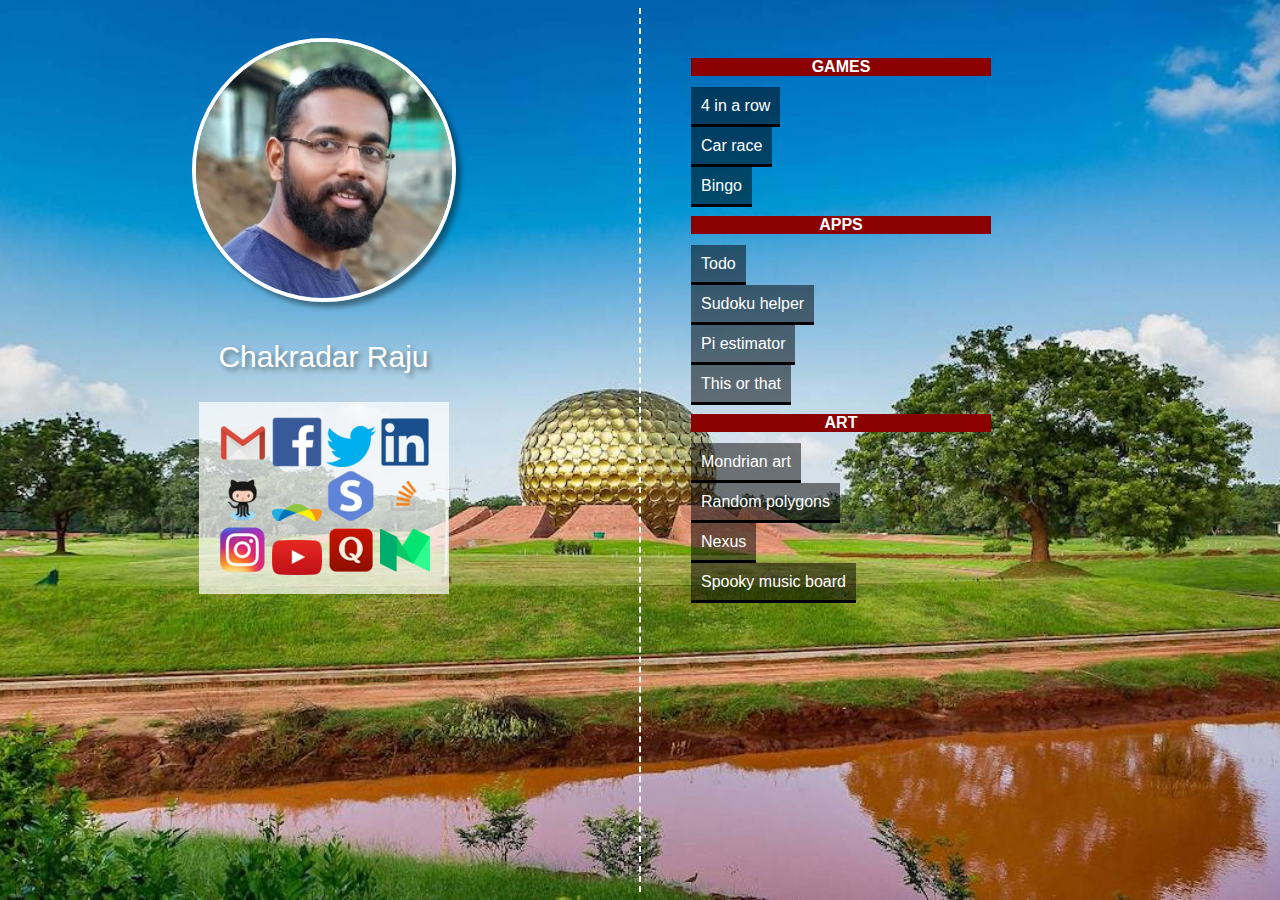
<file: index.html>
<html lang="en-US">
<head>
  <meta name="viewport" content="initial-scale=1">
  <title>Chakradar Raju</title>
  <link href="style.css" type="text/css" rel="stylesheet" />
  <link rel="shortcut icon" type="image/x-icon" href="favicon.ico">
</head>
<body>
  <div class="container">
    <div class="panel panel1">
      <div>
        <img src="img/dp.jpg" class="dp" /><br/>
        <span class="name">Chakradar Raju</span><br/>
        <a class="phone" href="tel:+916380022565">&#128222; Contact</a>
        <div class="logocontainer">
          <a class="logo" href="mailto:chakradarraju@gmail.com"><img src="img/gmail.ico" /></a>
          <a class="logo" href="http://www.facebook.com/chakradarraju" target="_blank"><img src="img/fb.png" /></a>
          <a class="logo" href="http://www.twitter.com/chakradarraju" target="_blank"><img src="img/twitter.png" /></a>
          <a class="logo" href="http://www.linkedin.com/in/chakradar-raju/" target="_blank"><img src="img/linkedin.png" /></a>
          <a class="logo" href="http://www.github.com/chakradarraju" target="_blank"><img src="img/github.png" /></a>
          <a class="logo" href="http://www.topcoder.com/members/chakradarraju/" target="_blank"><img src="img/topcoder.png" /></a>
          <a class="logo" href="http://www.spoj.com/users/chakradarraju/" target="_blank"><img src="img/spoj.png" /></a>
          <a class="logo" href="http://stackoverflow.com/users/1119979/chakradar-raju" target="_blank"><img src="img/stackoverflow.png" /></a>
          <a class="logo" href="http://www.instagram.com/chakradarraju/" target="_blank"><img src="img/instagram.png" /></a>
          <a class="logo" href="http://www.youtube.com/chakradarraju" target="_blank"><img src="img/youtube.png" /></a>
          <a class="logo" href="https://www.quora.com/profile/Chakradar-Raju" target="_blank"><img src="img/quora.png" /></a>
          <a class="logo" href="https://medium.com/@chakradarraju" target="_blank"><img src="img/medium.png" /></a>
        </div>
      </div>
    </div>
    <div class="divider"></div>
    <div class="panel panel2">
      <div class="linkscontainer">
        <div class="section">GAMES</div>
        <a class="link" href="http://chakradarraju.github.io/4inarow/" target="_blank">4 in a row</a><br/>
        <a class="link" href="http://chakradarraju.github.io/carrace/" target="_blank">Car race</a><br/>
        <a class="link" href="http://chakradarraju.github.io/bingo/" target="_blank">Bingo</a><br/>
        <div class="section">APPS</div>
        <a class="link" href="http://chakradarraju.github.io/todo/" target="_blank">Todo</a><br/>
        <a class="link" href="http://chakradarraju.github.io/sudokuhelper/" target="_blank">Sudoku helper</a><br/>
        <a class="link" href="http://chakradarraju.github.io/pi/" target="_blank">Pi estimator</a><br/>
        <a class="link" href="http://chakradarraju.github.io/thisorthat/" target="_blank">This or that</a><br/>
        <div class="section">ART</div>
        <a class="link" href="http://chakradarraju.github.io/modernart/mondrian.html" target="_blank">Mondrian art</a><br/>
        <a class="link" href="http://chakradarraju.github.io/modernart/" target="_blank">Random polygons</a><br/>
        <a class="link" href="http://chakradarraju.github.io/modernart/nexus.html" target="_blank">Nexus</a><br/>
        <a class="link" href="http://chakradarraju.github.io/musicboard/spooky.html" target="_blank">Spooky music board</a><br/>
      </div>
    </div>
  </div>
</body>
</html>
</file>
<file: style.css>
body {
  background-image: url(img/bg.jpg);
  background-size: cover;
  background-attachment: fixed;
  background-position: top;
}
.container {
  width: 100%;
  height: 100%;
  display: flex;
  flex-direction: row;
}
.divider {
  border-left: dashed white 2px;
}
a.link {
  font-family: arial;
  color: white;
  text-decoration: none;
  line-height: 40px;
  padding: 10px;
  margin: 10px;
  background: rgba(0, 0, 0, 0.5);
  border-bottom: solid black 3px;
}
.dp {
  border-radius: 50%;
  border: solid white 4px;
  box-shadow: 5px 5px 5px rgba(0, 0, 0, 0.4);
  margin: 30px auto;
}
a.link:hover {
  background: rgba(0, 0, 0, 1);
}
.name {
  font-family: arial;
  font-size: 30px;
  color: white;
  text-shadow: 3px 3px 5px rgba(0, 0, 0, 0.4);
  line-height: 50px;
}
.logo img {
  width: 50px;
}
.logo:hover img {
  opacity: 1;
  filter: none;
}
.logocontainer {
  margin: 0 auto;
  width: 240px;
  background: rgba(255, 255, 255, 0.7);
  padding: 15px 5px;
  margin: 20px auto;
}
.panel {
  height:100%;
  display: flex;
  flex-direction: column;
  flex: 1 0 100px;
  overflow-y: auto;
}
.panel1 {
  text-align: center;
}
.panel2 div.linkscontainer {
  padding: 20px;
  margin: 20px;
}
.panel2 div.section {
  color: white;
  background-color: darkred;
  max-width: 300px;
  margin: 10px;
  font-family: arial;
  text-align: center;
  font-weight: bold;
}
@media (max-width: 700px) {
  .container {
    display: block;
    height: auto;
    overflow: auto;
  }
  .panel {
    height: auto;
    text-align: center;
  }
  .panel2 div {
    padding: 20px;
  }
  a.phone {
    display: block !important;
  }
  .divider {
    display: none;
  }
  .panel2 div.section {
    padding: 0 !important;
    margin: 10px auto;
  }
}
a.phone {
  font-family: arial;
  color: black;
  text-decoration: none;
  padding: 10px;
  margin: 10px;
  background: rgba(255, 255, 255, 0.5);
  border-bottom: solid white 3px;
  border-radius: 15px;
  display: none;
}
</file>
